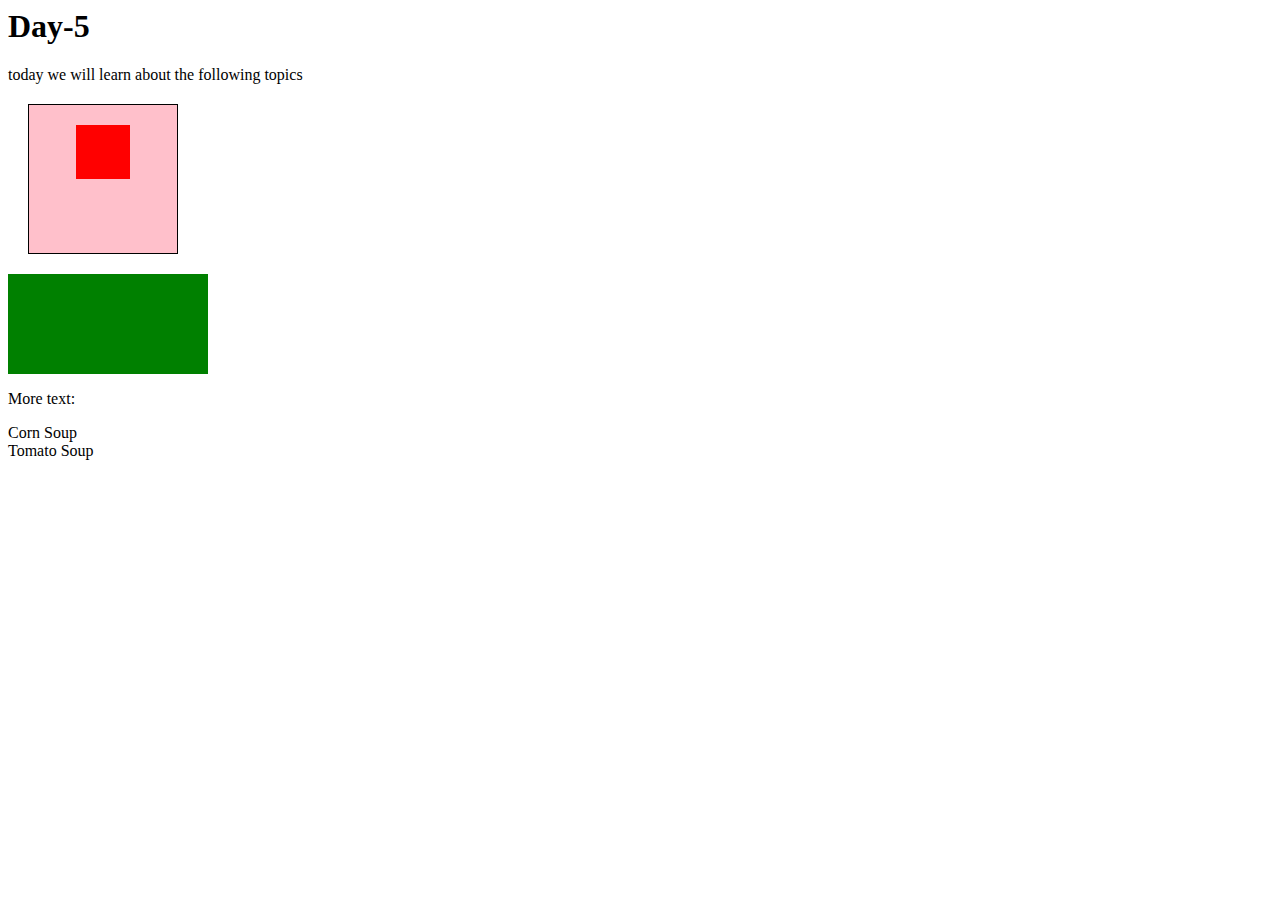
<file: Day-5/Day-5_in-class/index.html>
<html>
    <head>
        <title>Day-5</title>
        <link rel="stylesheet" href="index.css"/>
    </head>
    <body>
        <h1>Day-5</h1>
        <p>today we will learn about the following topics</p>
        <div class="box-1">
            <div class="box-2"></div>
        </div>
        <div id="box-3"> </div>
            <p>More text:</p>
            <div class="recipes">
            <div class="recipes">
                Corn Soup
            </div>
            <div class="recipes">
                Tomato Soup
            </div>
            </div>
        </div>
        </div>
    </body>
</html>
</file>
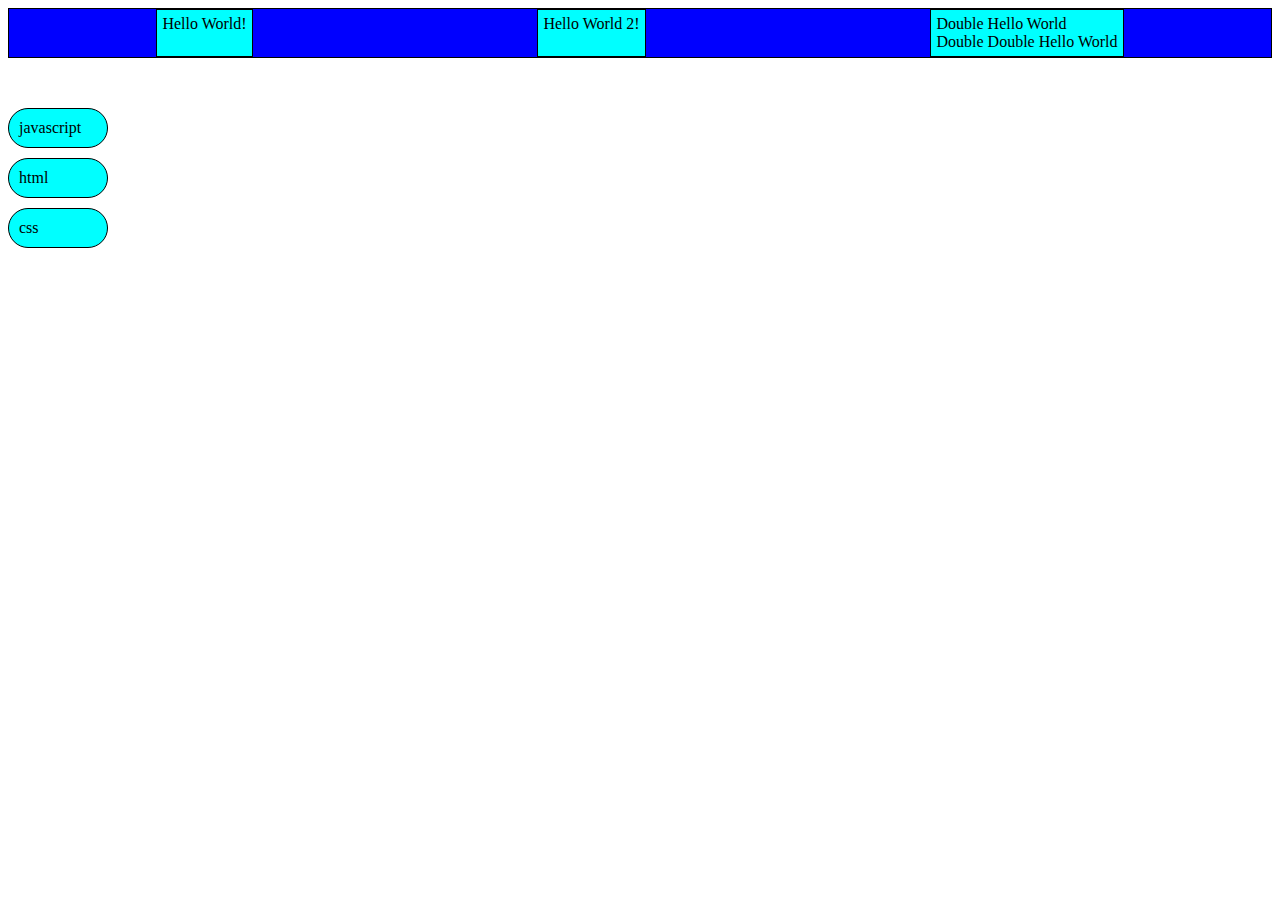
<file: Day-6/flexbox.html>
<html>
    <head>
        <title>flexbox</title>
        <link rel="stylesheet" href="flexbox.css"/>
    </head>
    <body>
        <div class="container">
            <div class="item">Hello World!</div> 
            <div class="item">Hello World 2!</div>
            <div class="item">
                Double Hello World
                <br>
                Double Double Hello World
            </div>
        </div>
        <div class="container-2">
        <div class="tag">javascript</div>
        <div class="tag">html</div>
        <div class="tag">css</div>    
        </div>
    </body>
</html>
</file>
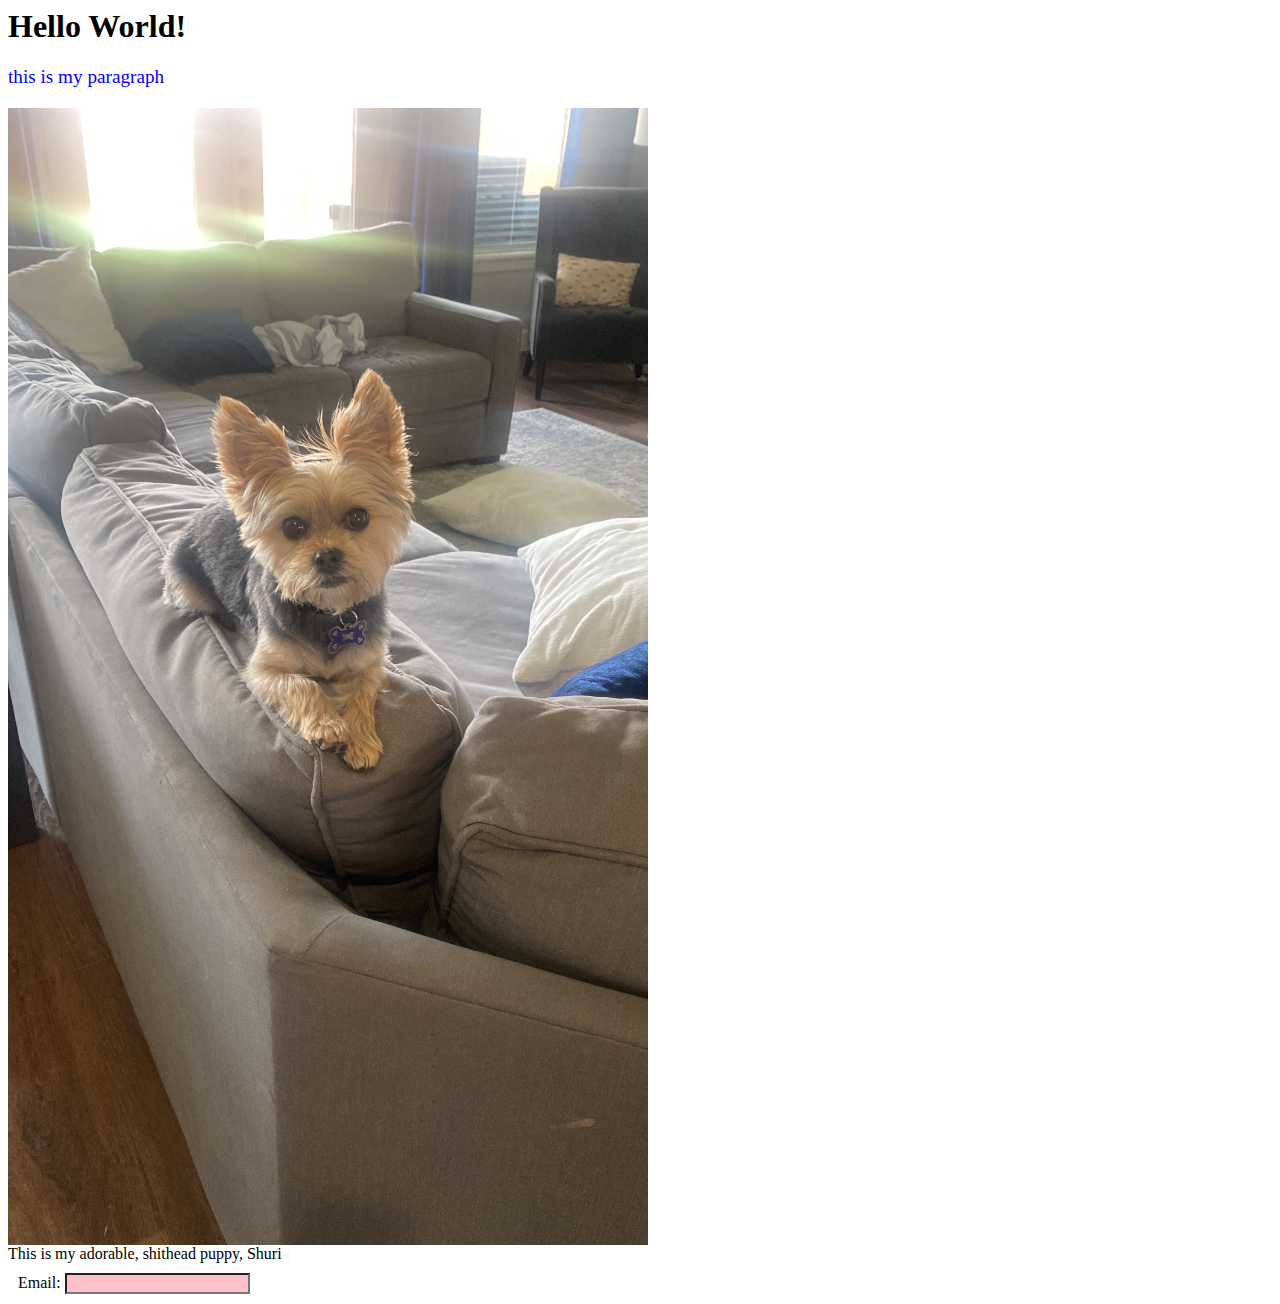
<file: Day-3/day-3_in-class/in-class.html>
<html>
    <head>
        <title>Day3 Shuri webpage</title>
        <style>
            .paragraph-style {color: blue !important;} /*don't ever use the important declaration*/
        </style>
        <link rel="stylesheet" href="in-class.css" />
    </head>
    <body>
        <h1>Hello World!</h1>
        <p style="color: red" class="paragraph-style more-paragraph-style"> this is my paragraph</p>
        <img id="Shuri" src="../../Day-2/day-2_in-class/shuri.JPG" /* ..takes you back up a directory, then you can choose folder*/ alt="Shuri" />    
        <figcaption>This is my adorable, shithead puppy, Shuri</figcaption>
        <div id="email">
            <label id="email-label">
                Email:
                <input id="email-input" type="email">
        </label>
    </div>
</body>
</html>
</file>
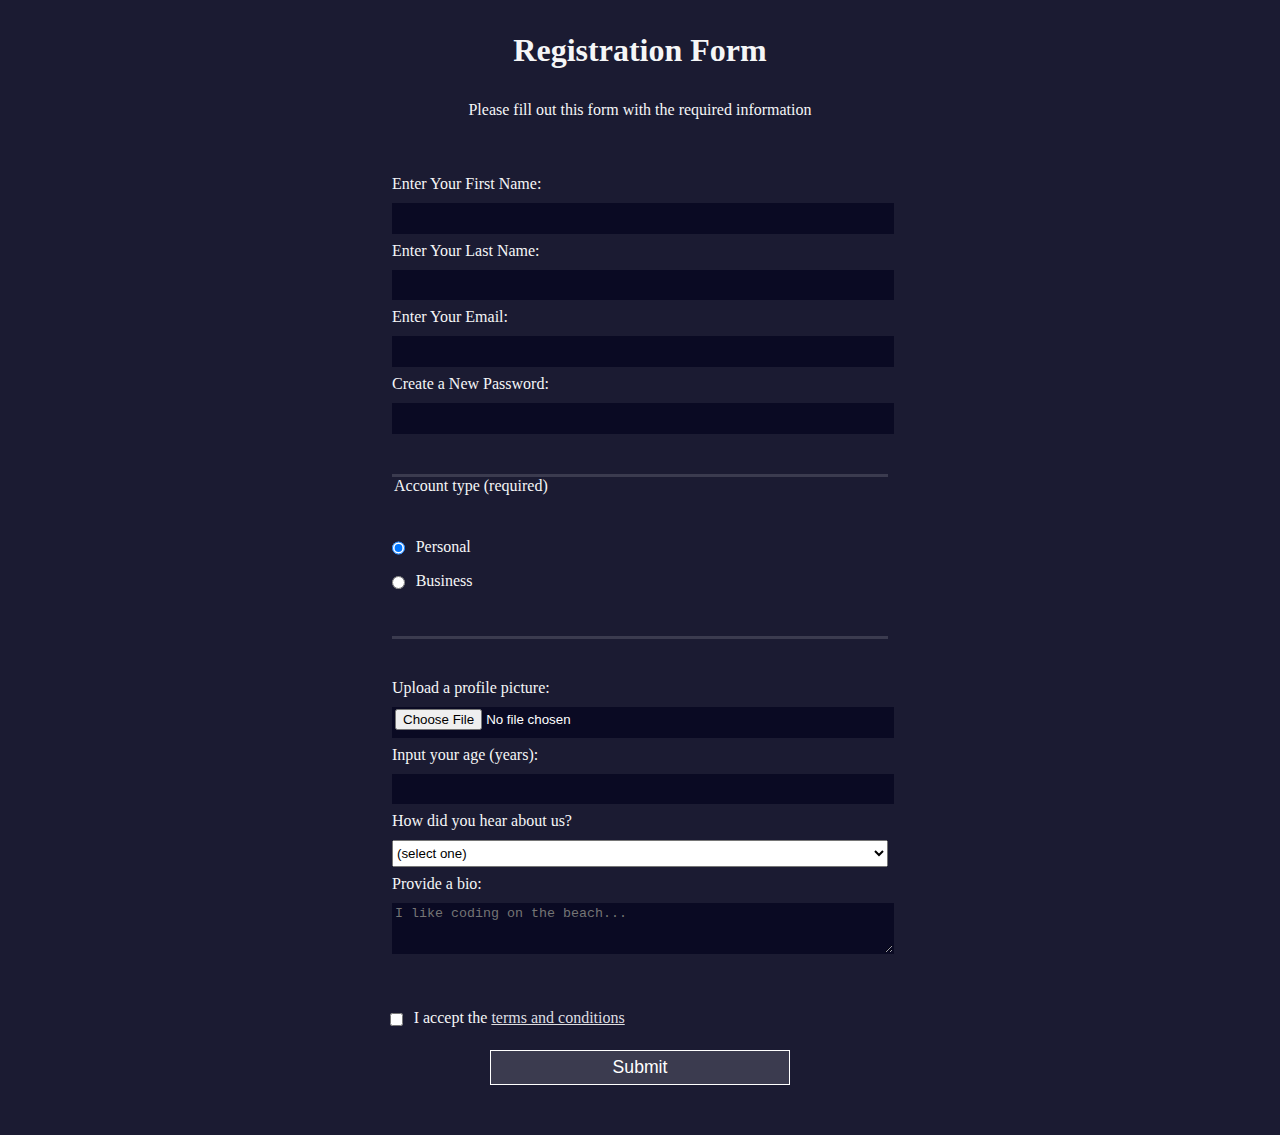
<file: Day-3/forms-hw/Day-3-formhw.html>
<!DOCTYPE html>
<html lang="en">
  <head>
    <meta charset="UTF-8">
    <title>Registration Form</title>
    <link rel="stylesheet" href="day-3-formhw.css" />
  </head>
  <body>
    <h1>Registration Form</h1>
    <p>Please fill out this form with the required information</p>
    <form method="post" action='https://register-demo.freecodecamp.org'>
      <fieldset>
        <label for="first-name">Enter Your First Name: <input id="first-name" name="first-name" type="text" required /></label>
        <label for="last-name">Enter Your Last Name: <input id="last-name" name="last-name" type="text" required /></label>
        <label for="email">Enter Your Email: <input id="email" name="email" type="email" required /></label>
        <label for="new-password">Create a New Password: <input id="new-password" name="new-password" type="password" pattern="[a-z0-5]{8,}" required /></label>
      </fieldset>
      <fieldset>
        <legend>Account type (required)</legend>
        <label for="personal-account"><input id="personal-account" type="radio" name="account-type" class="inline" checked /> Personal</label>
        <label for="business-account"><input id="business-account" type="radio" name="account-type" class="inline" /> Business</label>
      </fieldset>
      <fieldset>
        <label for="profile-picture">Upload a profile picture: <input id="profile-picture" type="file" name="file" /></label>
        <label for="age">Input your age (years): <input id="age" type="number" name="age" min="13" max="120" /></label>
        <label for="referrer">How did you hear about us?
          <select id="referrer" name="referrer">
            <option value="">(select one)</option>
            <option value="1">freeCodeCamp News</option>
            <option value="2">freeCodeCamp YouTube Channel</option>
            <option value="3">freeCodeCamp Forum</option>
            <option value="4">Other</option>
          </select>
        </label>
        <label for="bio">Provide a bio:
          <textarea id="bio" name="bio" rows="3" cols="30" placeholder="I like coding on the beach..."></textarea>
        </label>
      </fieldset>
      <label for="terms-and-conditions">
        <input class="inline" id="terms-and-conditions" type="checkbox" required name="terms-and-conditions" /> I accept the <a href="https://www.freecodecamp.org/news/terms-of-service/">terms and conditions</a>
      </label>
      <input type="submit" value="Submit" />
    </form>
  </body>
</html>
</file>
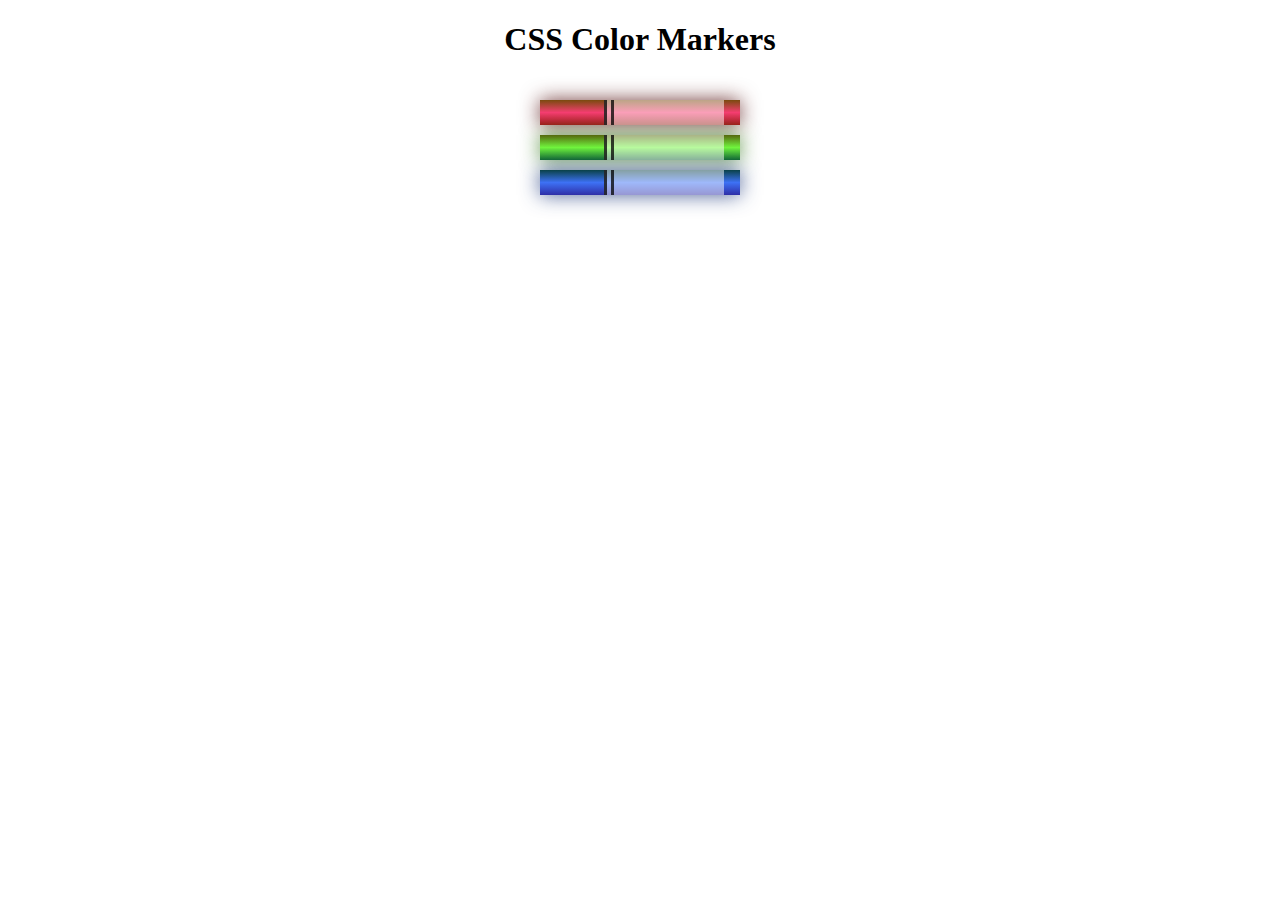
<file: Day-5/colormarkershw/colormarkershw.html>
<!DOCTYPE html>
<html lang="en">
  <head>
    <meta charset="utf-8">
    <meta name="viewport" content="width=device-width, initial-scale=1.0">
    <title>Colored Markers</title>
    <link rel="stylesheet" href="colormarkershw.css">
  </head>
  <body>
    <h1>CSS Color Markers</h1>
    <div class="container">
      <div class="marker red">
        <div class="cap"></div>
        <div class="sleeve"></div>
      </div>
      <div class="marker green">
        <div class="cap"></div>
        <div class="sleeve"></div>
      </div>
      <div class="marker blue">
        <div class="cap"></div>
        <div class="sleeve"></div>
      </div>
    </div>
  </body>
</html>
</file>
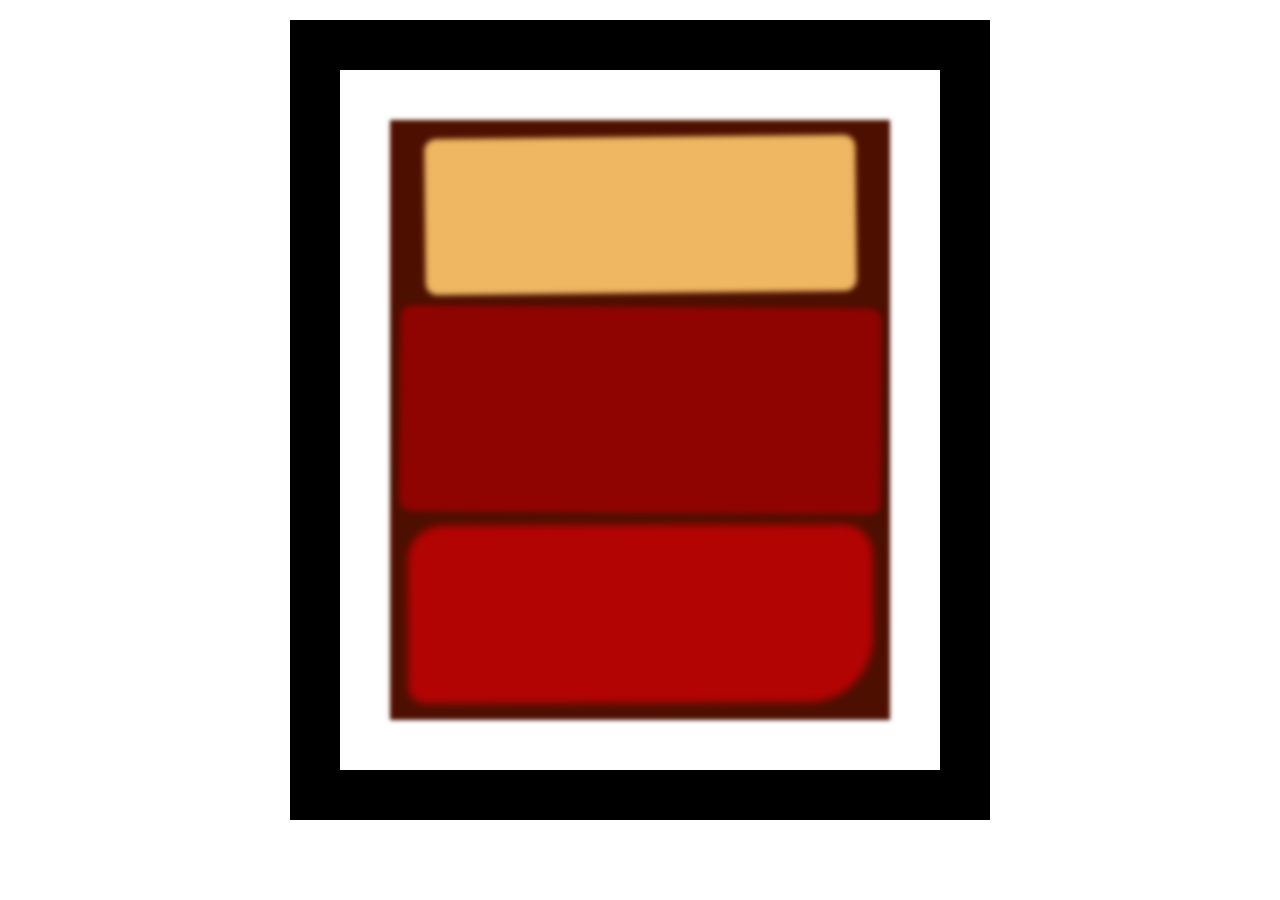
<file: Day-5/rothkohw/rothkohw.html>
<!DOCTYPE html>
<html lang="en">
  <head>
    <meta charset="UTF-8">
    <title>Rothko Painting</title>
    <link href="rothkohw.css" rel="stylesheet">
  </head>
  <body>
    <div class="frame">
      <div class="canvas">
        <div class="one"></div>
        <div class="two"></div>
        <div class="three"></div>
      </div>
    </div>
  </body>
</html>
</file>
<file: Day-5/Day-5_in-class/index.css>
*{
    box-sizing: border-box;
}

body{
    margin: 0px;
    padding: 8px;
}

.recipe-item{
    margin-top: 20px;
    margin-bottom: 20px;
    margin-left: 10px;
    width: 100px;
    height: 150px;
    background-color: grey;
    border: 1px solid black;
     
}

.box-1{
    background-color: pink;
    width: 150px;
    height: 150px;
    margin: 20px;
    padding: 20px;
    border: 1px solid black;
}

.box-2{
    background-color: red;
    width: 50%;
    height: 50%;
    margin: auto;
}

#box-3{
    background-color: green;
    width: 200px;
    height: 100px;
}

p{}
</file>
<file: Day-6/flexbox.css>
*{
    box-sizing: border-box;
}

.container{
         display: flex;
         border: 1px solid black;
         background-color: blue;
         gap: 10px;
         padding-left: 10px;
         padding-right: 10px;
         justify-content: space-around;
}

.item{
    border: 1px solid black;
    background-color: cyan;
    padding: 5px;
}

.container-2{
    display: flex;
    margin-top: 50px;
    width: 200px;
    gap: 10px;
    flex-wrap: wrap;
}

.tag{
    background-color: cyan;
    border-radius: 20px;
    padding: 10px;
    border: 1px solid black;
    width:  100px;
}
</file>
<file: Day-3/day-3_in-class/in-class.css>
.more-paragraph-style {
    font-size:larger}

    #shuri {
        width: 50vw;
    }

    #email{
        margin: 10px;
    }

    #email-input{
        background-color: pink;
    }

    #email-input:focus {
        background-color: black;
    }

    #email-label:hover #email-input{
        background-color:aqua;
    }
</file>
<file: Day-3/forms-hw/day-3-formhw.css>
body {
    width: 100%;
    height: 100vh;
    margin: 0;
    background-color: #1b1b32;
    color: #f5f6f7;
    font-family: Tahoma;
    font-size: 16px;
  }
  
  h1, p {
    margin: 1em auto;
    text-align: center;
  }
  
  form {
    width: 60vw;
    max-width: 500px;
    min-width: 300px;
    margin: 0 auto;
    padding-bottom: 2em;
  }
  
  fieldset {
    border: none;
    padding: 2rem 0;
    border-bottom: 3px solid #3b3b4f;
  }
  
  fieldset:last-of-type {
    border-bottom: none;
  }
  
  label {
    display: block;
    margin: 0.5rem 0;
  }
  
  input,
  textarea,
  select {
    margin: 10px 0 0 0;
    width: 100%;
    min-height: 2em;
  }
  
  input, textarea {
    background-color: #0a0a23;
    border: 1px solid #0a0a23;
    color: #ffffff;
  }
  
  .inline {
    width: unset;
    margin: 0 0.5em 0 0;
    vertical-align: middle;
  }
  
  input[type="submit"] {
    display: block;
    width: 60%;
    margin: 1em auto;
    height: 2em;
    font-size: 1.1rem;
    background-color: #3b3b4f;
    border-color: white;
    min-width: 300px;
  }

  input[type="submit"]:hover{
    color: pink;
  }
  
  input[type="file"] {
    padding: 1px 2px;
  }
  
  .inline{
    display: inline; 
  }
  
  a {
    color: #dfdfe2;
  }
  a:hover{
    color: pink;
  }
</file>
<file: Day-5/colormarkershw/colormarkershw.css>
h1 {
    text-align: center;
  }
  
  .container {
    background-color: rgb(255, 255, 255);
    padding: 10px 0;
  }
  
  .marker {
    width: 200px;
    height: 25px;
    margin: 10px auto;
  }
  
  .cap {
    width: 60px;
    height: 25px;
  }
  
  .sleeve {
    width: 110px;
    height: 25px;
    background-color: rgba(255, 255, 255, 0.5);
    border-left: 10px double rgba(0, 0, 0, 0.75);
  }
  
  .cap, .sleeve {
    display: inline-block;
  }
  
  .red {
    background: linear-gradient(rgb(122, 74, 14), rgb(245, 62, 113), rgb(162, 27, 27));
    box-shadow: 0 0 20px 0 rgba(83, 14, 14, 0.8);
  }
  
  .green {
    background: linear-gradient(#55680D, #71F53E, #116C31);
    box-shadow: 0 0 20px 0 #3B7E20CC;
  }
  
  .blue {
    background: linear-gradient(hsl(186, 76%, 16%), hsl(223, 90%, 60%), hsl(240, 56%, 42%));
    box-shadow: 0 0 20px 0 hsla(223, 59%, 31%, 0.8);
  }
</file>
<file: Day-5/rothkohw/rothkohw.css>
.canvas {
    width: 500px;
    height: 600px;
    background-color: #4d0f00;
    overflow: hidden;
    filter: blur(2px);
  }
  
  .frame {
    border: 50px solid black;
    width: 500px;
    padding: 50px;
    margin: 20px auto;
  }
  
  .one {
    width: 425px;
    height: 150px;
    background-color: #efb762;
    margin: 20px auto;
    box-shadow: 0 0 3px 3px #efb762;
    border-radius: 9px;
    transform: rotate(-0.6deg);
  }
  
  .two {
    width: 475px;
    height: 200px;
    background-color: #8f0401;
    margin: 0 auto 20px;
    box-shadow: 0 0 3px 3px #8f0401;
    border-radius: 8px 10px;
    transform: rotate(0.4deg);
  }
  
  .one, .two {
    filter: blur(1px);
  }
  
  .three {
    width: 91%;
    height: 28%;
    background-color: #b20403;
    margin: auto;
    filter: blur(2px);
    box-shadow: 0 0 5px 5px #b20403;
    border-radius: 30px 25px 60px 12px;
  transform: rotate(-0.2deg);
  }
</file>
